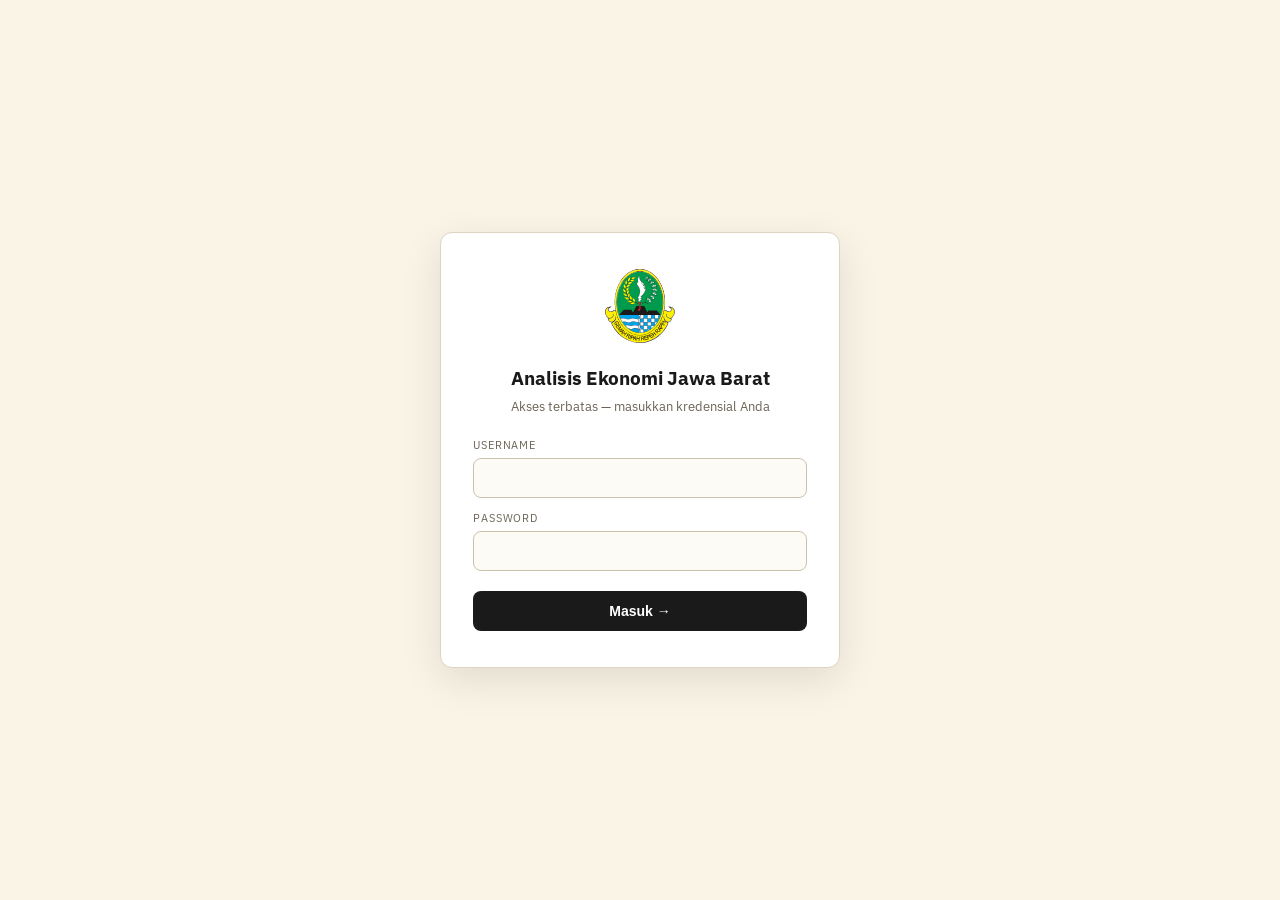
<file: index.html>
<!DOCTYPE html>
<html lang="id">
<head>
<meta charset="UTF-8"><meta name="viewport" content="width=device-width,initial-scale=1">
<title>Analisis Ekonomi Jawa Barat — Menu</title>
<link rel="preconnect" href="https://fonts.googleapis.com">
<link rel="preconnect" href="https://fonts.gstatic.com" crossorigin>
<link href="https://fonts.googleapis.com/css2?family=Fraunces:ital,opsz,wght@0,9..144,400;0,9..144,600;0,9..144,700&family=IBM+Plex+Sans:wght@300;400;500;600;700&family=IBM+Plex+Mono:wght@400;500;600&display=swap" rel="stylesheet">
<link rel="stylesheet" href="app.css">
<style>
.menu{display:grid;grid-template-columns:repeat(auto-fill,minmax(280px,1fr));gap:16px;margin-top:30px}
a.mcard{display:block;background:var(--paper);border:1px solid var(--line);border-radius:12px;padding:20px;text-decoration:none;color:var(--ink);transition:transform .12s,box-shadow .12s}
a.mcard:hover{transform:translateY(-3px);box-shadow:0 10px 26px rgba(26,24,21,.10);border-color:var(--amber)}
.mnum{font-family:'IBM Plex Mono',monospace;font-size:11px;letter-spacing:.12em;color:var(--amber)}
.mcard h3{font-family:'Fraunces',serif;font-size:19px;margin:8px 0 6px}
.mcard p{font-size:13px;color:var(--ink-2);line-height:1.5}
.mcard .go{display:inline-block;margin-top:12px;font-size:12.5px;font-weight:600;color:var(--amber)}
</style>
</head>
<body class="locked">
<nav class="topnav"><div class="wrap">
  <span class="brand"><img src="logo.svg" alt="Jabar">Analisis Ekonomi Jawa Barat · <b>TA 2026</b></span>
  <a class="back" href="#" onclick="jbrLogout();return false">Keluar</a>
</div></nav>
<header class="hero"><div class="wrap">
  <div class="kicker"><img src="logo.svg" alt="Jabar">Bappeda · DBMPR · Provinsi Jawa Barat</div>
  <h1>Pilih analisis yang ingin Anda buka.</h1>
  <p class="lede">Dua modul analisis: dampak ekonomi <b>saat proses pembangunan</b> (Input-Output 52 industri) dan manfaat langsung <b>setelah infrastruktur beroperasi</b>. Semua parameter bisa diubah dan hasil menghitung ulang seketika.</p>
  <div class="menu">
    <a class="mcard" href="tabel-io.html"><span class="mnum">01 · SAAT PEMBANGUNAN</span><h3>Tabel I-O &amp; Multiplier</h3><p>Dampak ekonomi ketika proyek dibangun (jalan, RS, sekolah, dll): multiplier output, <b>nilai tambah (≈PDRB)</b>, lapangan kerja, dan kemiskinan dari belanja konstruksi — 52 industri Jabar, lengkap kuadran Rasmussen &amp; keterkaitan antarsektor.</p><span class="go">Buka →</span></a>
    <a class="mcard" href="infrastruktur.html"><span class="mnum">02 · PASCA-PEMBANGUNAN</span><h3>Dampak Setelah Pembangunan Selesai</h3><p>Manfaat langsung setelah aset beroperasi — jalan (BOK, waktu, emisi, produktivitas), kesehatan, pendidikan, PJU, irigasi, dan SPAM. Gunakan <b>filter</b> untuk memilih kategori yang ingin dilihat.</p><span class="go">Buka →</span></a>
  </div>
</div></header>
<footer><div class="wrap">Model I-O: Tabel Input-Output Provinsi Jawa Barat 52 Industri 2016 (BPS) · #SemuaBisaDihitung</div></footer>
<script src="gate.js"></script>
</body>
</html>
</file>
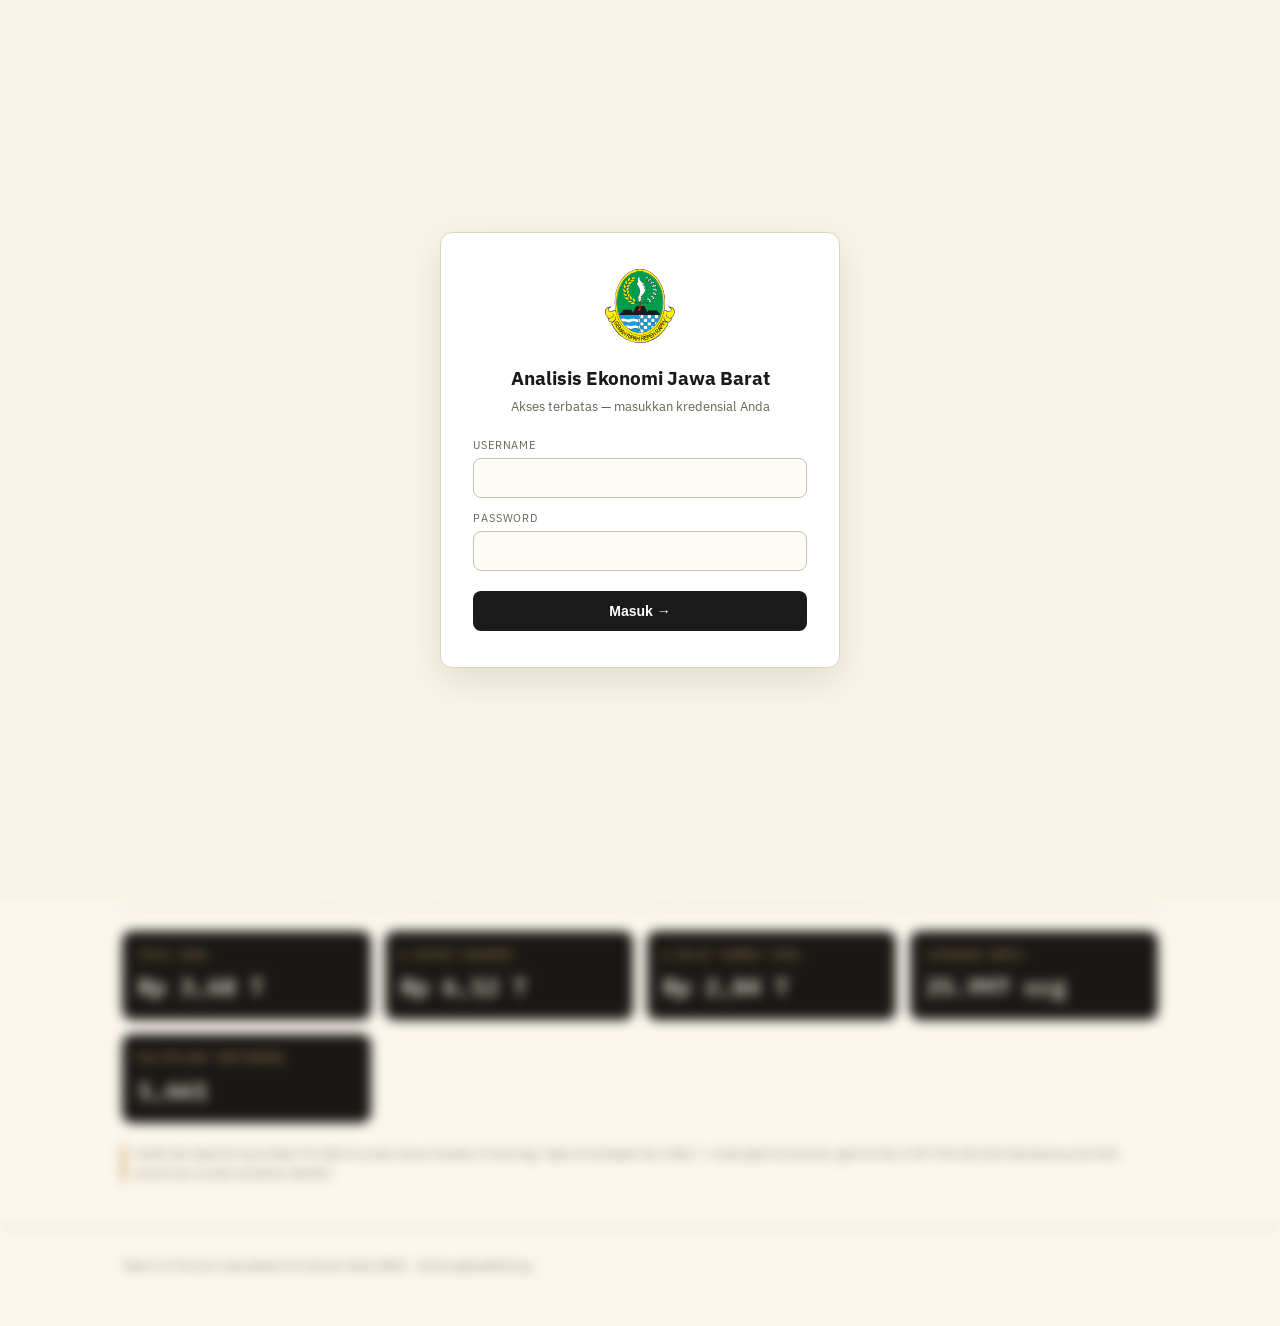
<file: alokasi.html>
<!DOCTYPE html>
<html lang="id">
<head>
<meta charset="UTF-8"><meta name="viewport" content="width=device-width,initial-scale=1">
<title>Alokasi Multi-Sektor — Analisis Ekonomi Jawa Barat</title>
<link rel="preconnect" href="https://fonts.googleapis.com">
<link rel="preconnect" href="https://fonts.gstatic.com" crossorigin>
<link href="https://fonts.googleapis.com/css2?family=Fraunces:ital,opsz,wght@0,9..144,300;0,9..144,400;0,9..144,600;0,9..144,700&family=IBM+Plex+Sans:wght@300;400;500;600;700&family=IBM+Plex+Mono:wght@400;500;600&display=swap" rel="stylesheet">
<link rel="stylesheet" href="app.css">
</head>
<body class="locked">
<nav class="topnav"><div class="wrap">
  <span class="brand"><img src="logo.svg" alt="Jabar">Alokasi Multi-Sektor · <b>TA 2026</b></span>
  <span style="display:flex;gap:10px"><a class="back" href="index.html">← Menu</a><a class="back" href="#" onclick="jbrLogout();return false">Keluar</a></span>
</div></nav>
<header class="hero"><div class="wrap">
  <div class="kicker"><img src="logo.svg" alt="Jabar">Input-Output · 6 Kategori Infrastruktur</div>
  <h1>Satu tabel, seluruh dampak enam kategori.</h1>
  <p class="lede">Petakan tiap belanja ke sektor I-O-nya, ubah dananya, dan lihat dampak gabungan: output, nilai tambah, lapangan kerja, multiplier tertimbang.</p>
</div></header>
<section><div class="wrap">
  <table id="alloc-tbl"><thead><tr><th>Kategori</th><th style="min-width:230px">Sektor I-O</th><th class="r" style="min-width:150px">Dana (Rp)</th><th class="r">Δ Output</th><th class="r">Δ NTB</th><th class="r">Kerja (org)</th></tr></thead><tbody></tbody></table>
  <div class="kpis">
    <div class="kpi"><div class="l">Total Dana</div><div class="v" id="k-dana"></div></div>
    <div class="kpi"><div class="l">Δ Output Ekonomi</div><div class="v" id="k-dx"></div></div>
    <div class="kpi"><div class="l">Δ Nilai Tambah (NTB)</div><div class="v" id="k-dva"></div></div>
    <div class="kpi"><div class="l">Lapangan Kerja</div><div class="v" id="k-tk"></div></div>
    <div class="kpi"><div class="l">Multiplier Tertimbang</div><div class="v" id="k-mult"></div></div>
  </div>
  <p class="note">Prefill dari data Rencana Paket TA 2026 &amp; usulan dinas (Creative Financing). Jalan &amp; Jembatan Rp 2,906 T = total paket konstruksi; ganti ke Rp 1.937.745.455.516 bila basisnya 26 KAK preservasi (usulan pinjaman daerah).</p>
</div></section>
<footer><div class="wrap">Tabel I-O Provinsi Jawa Barat 52 Industri 2016 (BPS) · #SemuaBisaDihitung</div></footer>
<script src="sectors.js"></script>
<script src="gate.js"></script>
<script>
const $=id=>document.getElementById(id);
const num=id=>parseFloat($(id).value)||0;
const T=v=>{const a=Math.abs(v);if(a>=1e12)return 'Rp '+(v/1e12).toLocaleString('id-ID',{maximumFractionDigits:2})+' T';if(a>=1e9)return 'Rp '+(v/1e9).toLocaleString('id-ID',{maximumFractionDigits:1})+' M';return 'Rp '+Math.round(v).toLocaleString('id-ID');};
const N=(v,d=0)=>v.toLocaleString('id-ID',{maximumFractionDigits:d});
const IO=rows=>{let dana=0,dx=0,dva=0,tk=0;rows.forEach(r=>{const s=S.find(x=>x.kode===r[1]);dana+=r[2];dx+=r[2]*s.om;dva+=r[2]*s.vm;tk+=r[2]/1e12*s.tkT;});return {dana,dx,dva,tk};};
const ALLOC=[["Jalan & Jembatan — fisik","I-31",2905975591468],["Pendidikan — USB/RKB/rehab","I-31",165691779936],["Kesehatan — gedung RS","I-31",138021331970],["Kesehatan — alat kesehatan","I-23",47449775292],["Kesehatan — konsultansi","I-48",3104300000],["Perhubungan — APJ/PJU","I-23",369522460405],["SDA — irigasi/situ/sungai","I-31",50652845870],["Perumahan — SPAM","I-31",2167200000]];
const tb=document.querySelector('#alloc-tbl tbody');
ALLOC.forEach((a,i)=>{const tr=document.createElement('tr');
 tr.innerHTML=`<td>${a[0]}</td><td><select data-i="${i}">${S.map(s=>`<option value="${s.kode}" ${s.kode===a[1]?'selected':''}>${s.kode} — ${s.nama.length>34?s.nama.slice(0,34)+'…':s.nama}</option>`).join('')}</select></td><td class="r"><input type="number" data-i="${i}" value="${a[2]}" step="1000000000"></td><td class="r" id="dx-${i}"></td><td class="r" id="dva-${i}"></td><td class="r" id="tk-${i}"></td>`;
 tb.appendChild(tr);});
function calc(){let dana=0,dx=0,dva=0,tk=0;
 ALLOC.forEach((a,i)=>{const kode=tb.querySelector(`select[data-i="${i}"]`).value;
  const d=parseFloat(tb.querySelector(`input[data-i="${i}"]`).value)||0;
  const s=S.find(x=>x.kode===kode);
  const _dx=d*s.om,_dva=d*s.vm,_tk=d/1e12*s.tkT;
  $('dx-'+i).textContent=T(_dx);$('dva-'+i).textContent=T(_dva);$('tk-'+i).textContent=N(_tk);
  dana+=d;dx+=_dx;dva+=_dva;tk+=_tk;});
 $('k-dana').textContent=T(dana);$('k-dx').textContent=T(dx);$('k-dva').textContent=T(dva);
 $('k-tk').textContent=N(tk)+' org';$('k-mult').textContent=dana?(dx/dana).toLocaleString('id-ID',{maximumFractionDigits:3}):'—';}
document.addEventListener('input',calc);calc();
</script>
</body>
</html>
</file>
<file: app.css>
:root{--bg:#FBF7EE;--paper:#FAF4E6;--ink:#1A1815;--ink-2:#3D3833;--muted:#7A7068;--line:#D9CFB8;--rule:#C8BC9F;--amber:#C8923A;--amber-soft:#E8B96A;--amber-bg:#F5E5C2;--rust:#A8453A;--moss:#5E7A3A;--teal:#3A6E7A;--navy:#1A3A6E;--hi:#FFEB9C}
*{box-sizing:border-box;margin:0;padding:0}
body{font-family:'IBM Plex Sans',sans-serif;background:var(--bg);color:var(--ink);line-height:1.55}
.wrap{max-width:1080px;margin:0 auto;padding:0 22px}
.serif{font-family:'Fraunces',serif}
.mono{font-family:'IBM Plex Mono',monospace}
.topnav{position:sticky;top:0;z-index:100;background:rgba(251,247,238,.92);backdrop-filter:blur(8px);border-bottom:1px solid var(--rule)}
.topnav .wrap{display:flex;align-items:center;justify-content:space-between;padding:12px 22px}
.brand{display:flex;align-items:center;gap:10px;font-size:13.5px;letter-spacing:.02em}
.brand img{height:30px}
.topnav a.back{font-size:13px;color:var(--ink);text-decoration:none;border:1px solid var(--rule);padding:7px 14px;border-radius:20px}
.topnav a.back:hover{background:var(--amber-bg)}
header.hero{padding:52px 0 36px;border-bottom:1px solid var(--rule)}
.kicker{display:flex;align-items:center;gap:12px;font-family:'IBM Plex Mono',monospace;font-size:11px;letter-spacing:.14em;text-transform:uppercase;color:var(--amber)}
.kicker img{height:44px}
h1{font-family:'Fraunces',serif;font-size:clamp(28px,4.4vw,44px);font-weight:600;line-height:1.12;margin:14px 0 12px;max-width:20ch}
.lede{font-size:16px;color:var(--ink-2);max-width:64ch}
section{padding:44px 0;border-bottom:1px solid var(--rule)}
h2.sec{font-family:'Fraunces',serif;font-size:clamp(21px,3vw,28px);font-weight:600;margin-bottom:6px}
p.intro{font-size:14px;color:var(--ink-2);max-width:70ch;margin-bottom:22px}
table{width:100%;border-collapse:collapse;background:var(--paper);font-size:13.5px}
th{background:var(--ink);color:var(--paper);padding:10px 10px;text-align:left;font-family:'IBM Plex Mono',monospace;font-size:10px;letter-spacing:.06em;text-transform:uppercase;font-weight:500}
th.r,td.r{text-align:right}
td{padding:9px 10px;border-bottom:1px solid var(--line);vertical-align:middle}
td.r{font-family:'IBM Plex Mono',monospace;font-variant-numeric:tabular-nums;white-space:nowrap}
tbody tr:hover td{background:var(--amber-bg)}
input[type=number],select{width:100%;padding:7px 8px;border:1px solid var(--rule);border-radius:6px;background:#fff;font:500 13px 'IBM Plex Mono',monospace;color:var(--ink)}
input:focus,select:focus{outline:2px solid var(--amber)}
.kpis{display:grid;grid-template-columns:repeat(auto-fit,minmax(200px,1fr));gap:14px;margin:22px 0}
.kpi{background:var(--ink);color:var(--paper);border-radius:10px;padding:16px}
.kpi .l{font-family:'IBM Plex Mono',monospace;font-size:10px;letter-spacing:.1em;text-transform:uppercase;color:var(--amber-soft)}
.kpi .v{font-family:'IBM Plex Mono',monospace;font-size:clamp(17px,2.2vw,23px);font-weight:600;margin-top:6px}
.grid2{display:grid;grid-template-columns:1fr 1fr;gap:26px}
@media(max-width:820px){.grid2{grid-template-columns:1fr}}
.card{background:var(--paper);border:1px solid var(--line);border-radius:10px;padding:18px;min-width:0}
.card h3{font-family:'Fraunces',serif;font-size:18px;margin-bottom:4px}
.card .src{font-size:11px;color:var(--muted);margin-bottom:12px}
.row{display:flex;justify-content:space-between;align-items:center;gap:12px;padding:6px 0;border-bottom:1px dashed var(--line);font-size:13px}
.row:last-child{border-bottom:none}
.row b{font-family:'IBM Plex Mono',monospace;white-space:nowrap}
.row input{max-width:120px;text-align:right}
.res{background:var(--amber-bg);border-radius:8px;padding:10px 12px;margin-top:12px;display:flex;justify-content:space-between;align-items:center}
.res b{font-family:'IBM Plex Mono',monospace;font-size:16px}
.note{font-size:12px;color:var(--muted);margin-top:10px;border-left:3px solid var(--amber);padding-left:10px}
/* ===== RUMUS (tampilan rumus + substitusi angka live) ===== */
.rumus{margin-top:12px;border:1px solid var(--rule);border-radius:8px;background:#F5EFE0;overflow:hidden;color:var(--ink)}
.rumus>summary{cursor:pointer;list-style:none;padding:9px 12px;font-family:'IBM Plex Mono',monospace;font-size:10.5px;letter-spacing:.08em;text-transform:uppercase;color:var(--amber);font-weight:600;display:flex;align-items:center;justify-content:space-between}
.rumus>summary::-webkit-details-marker{display:none}
.rumus>summary::after{content:'▾';color:var(--muted);font-size:11px}
.rumus[open]>summary::after{content:'▴'}
.rumus .rr{padding:4px 12px 12px}
.rumus .rf{padding:6px 10px;background:#FBF7EE;border:1px solid var(--line);border-radius:6px;overflow-x:auto;overflow-y:hidden;color:var(--ink)}
.rumus .rlabel{font-family:'IBM Plex Mono',monospace;font-size:9.5px;letter-spacing:.1em;text-transform:uppercase;color:var(--muted);margin:12px 0 3px}
.rumus .sub{overflow-x:auto;overflow-y:hidden;color:var(--ink)}
.rumus .rn{margin-top:12px;font-size:11px;color:var(--muted);line-height:1.5}
.rumus .katex{font-size:1.05em;color:var(--ink)}
.rumus .katex-display{margin:.3em 0;text-align:left}
footer{padding:30px 0 50px;font-size:12px;color:var(--muted)}
/* ===== LOGIN GATE ===== */
#login-gate[hidden]{display:none!important}
#login-gate{position:fixed;inset:0;z-index:9999;background:var(--paper,#FBF7EE);display:flex;align-items:center;justify-content:center;padding:20px}
#login-gate .lg-card{width:100%;max-width:400px;background:#fff;border:1px solid #ddd4c2;border-radius:12px;padding:36px 32px;box-shadow:0 12px 40px rgba(0,0,0,.10);text-align:center}
#login-gate img{height:74px;margin-bottom:14px}
#login-gate h2{font-size:19px;margin:0 0 4px;color:#1a1a1a}
#login-gate p{font-size:12.5px;color:#6b6455;margin:0 0 20px}
#login-gate label{display:block;text-align:left;font-size:11px;letter-spacing:.08em;text-transform:uppercase;color:#6b6455;margin:12px 0 4px}
#login-gate input{width:100%;box-sizing:border-box;padding:11px 12px;border:1px solid #ccc2ac;border-radius:8px;font-size:14px;background:#fdfbf6}
#login-gate input:focus{outline:2px solid #C8923A;border-color:#C8923A}
#login-gate button{width:100%;margin-top:20px;padding:12px;border:0;border-radius:8px;background:#1a1a1a;color:#fff;font-weight:700;font-size:14px;cursor:pointer}
#login-gate button:hover{background:#C8923A}
#login-gate .lg-err{display:none;margin-top:12px;font-size:12.5px;color:#A8453A;font-weight:600}
body.locked>*:not(#login-gate){filter:blur(6px);pointer-events:none;user-select:none}
</file>
